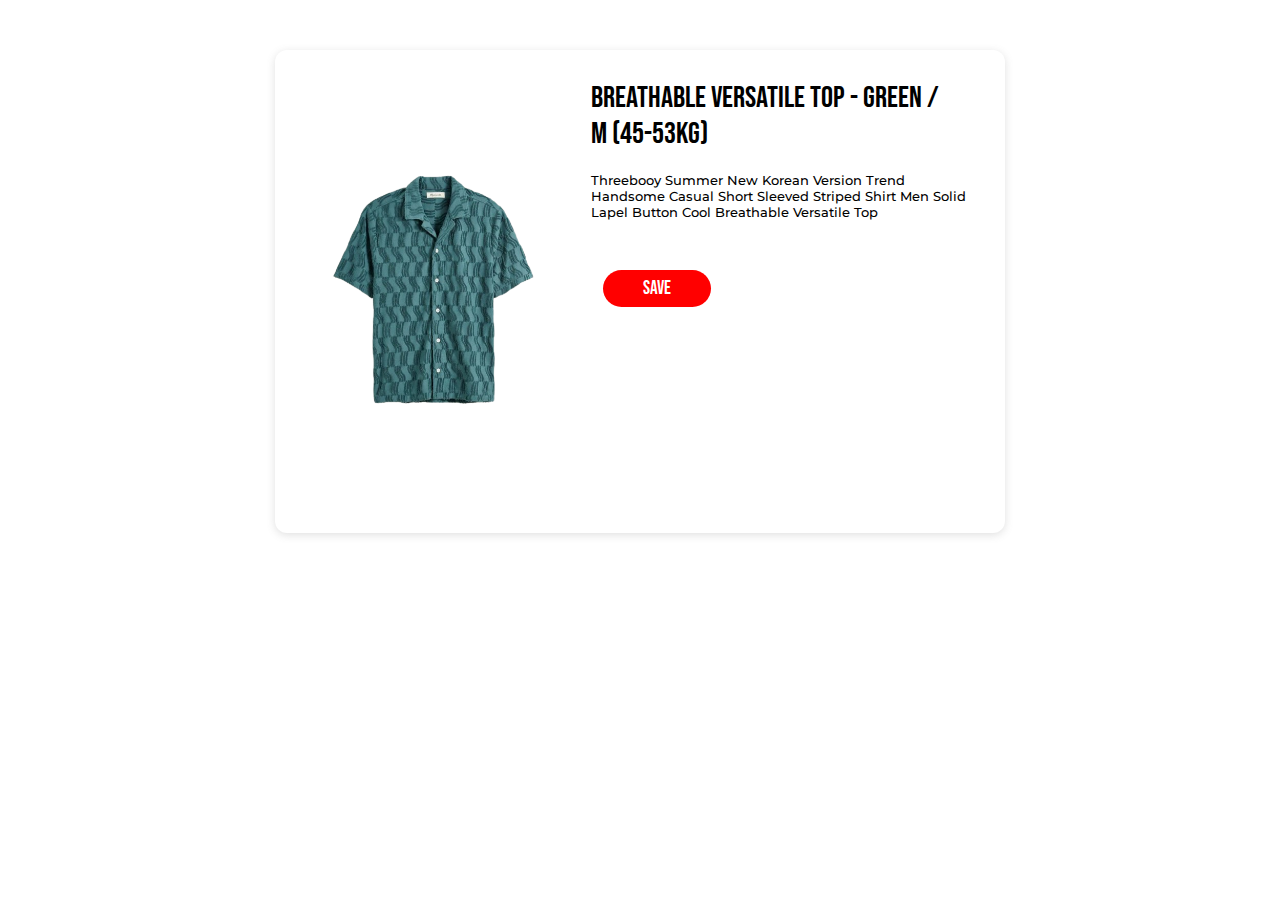
<file: section 1/cloth1.html>
<!DOCTYPE html>
<html lang="en">
  <head>
    <meta charset="UTF-8" />
    <meta name="viewport" content="width=device-width, initial-scale=1.0" />
    <title>Document</title>
    <link rel="stylesheet" href="cloth1.css" />
  </head>
  <body>
    <div class="wrapper1">
      <div class="section1">
        <div class="cloth1"></div>

        <div class="txt1">
          <div class="head1">
            <h2>Breathable Versatile Top - Green / M (45-53KG)</h2>
          </div>
          <p>
            Threebooy Summer New Korean Version Trend Handsome Casual Short
            Sleeved Striped Shirt Men Solid Lapel Button Cool Breathable
            Versatile Top
          </p>

          <div class="save"><button>save</button></div>
        </div>
      </div>
    </div>
    <script src="cloth1.js"></script>
  </body>
</html>
</file>
<file: section 1/cloth1.css>
@import url("https://fonts.googleapis.com/css2?family=Montserrat:ital,wght@0,100..900;1,100..900&display=swap");
@import url("https://fonts.googleapis.com/css2?family=Bebas+Neue&family=New+Amsterdam&display=swap");
* {
  margin: 0;
  padding: 0;
  box-sizing: border-box;
}

.cloth1 {
  /* box-shadow: rgba(99, 99, 99, 0.2) 0px 2px 8px 0px; */

  width: 20vw;
  height: 47vh;
  border-radius: 12px;
  background-image: url("/img/cloth1green.png");
  background-position: center;
  background-size: 100%;
  background-repeat: no-repeat;
  background-color: white;
  /* border: 2px solid rgba(71, 68, 68, 0.185); */
}

.wrapper1 {
  display: flex;
  justify-content: center;
  padding: 50px;
}

.section1 {
  min-width: 60%;
  display: flex;
  gap: 30px;
  /* border: 2px solid black; */
  padding: 30px;
  border-radius: 12px;
  box-shadow: rgba(99, 99, 99, 0.2) 0px 2px 8px 0px;
}

.head1 h2 {
  width: 28vw;
  padding-bottom: 20px;
  font-family: "Bebas Neue", sans-serif;
  font-weight: 200;
  font-style: normal;
  font-size: 30px;
}

.txt1 p {
  width: 30vw;
  font-family: "Montserrat", sans-serif;
  font-optical-sizing: auto;
  /* font-weight: <weight>; */
  font-style: normal;
  font-weight: 500;
  font-size: 13px;
  padding-bottom: 50px;
}

.save {
  display: flex;
  /* justify-content: center; */
  padding-left: 12px;
}

.save button {
  padding: 7px 40px;
  font-family: "Bebas Neue", sans-serif;
  font-weight: 200;
  font-style: normal;
  font-size: 19px;
  border-radius: 20px;
  background-color: red;
  color: white;
  border: none;
}

@media (max-width: 500px) {
  .section1 {
    flex-direction: column;
    width: 90vw;
  }
  .cloth1 {
    width: 100%;
    height: 29vh;
    border: none;
  }
  .head1 h2 {
    width: 100%;
    font-size: 1.5rem;
  }

  .txt1 p {
    width: 100%;
    font-size: 0.8rem;
    padding-bottom: 20px;
  }
  .save {
    justify-content: center;
  }
}
</file>
